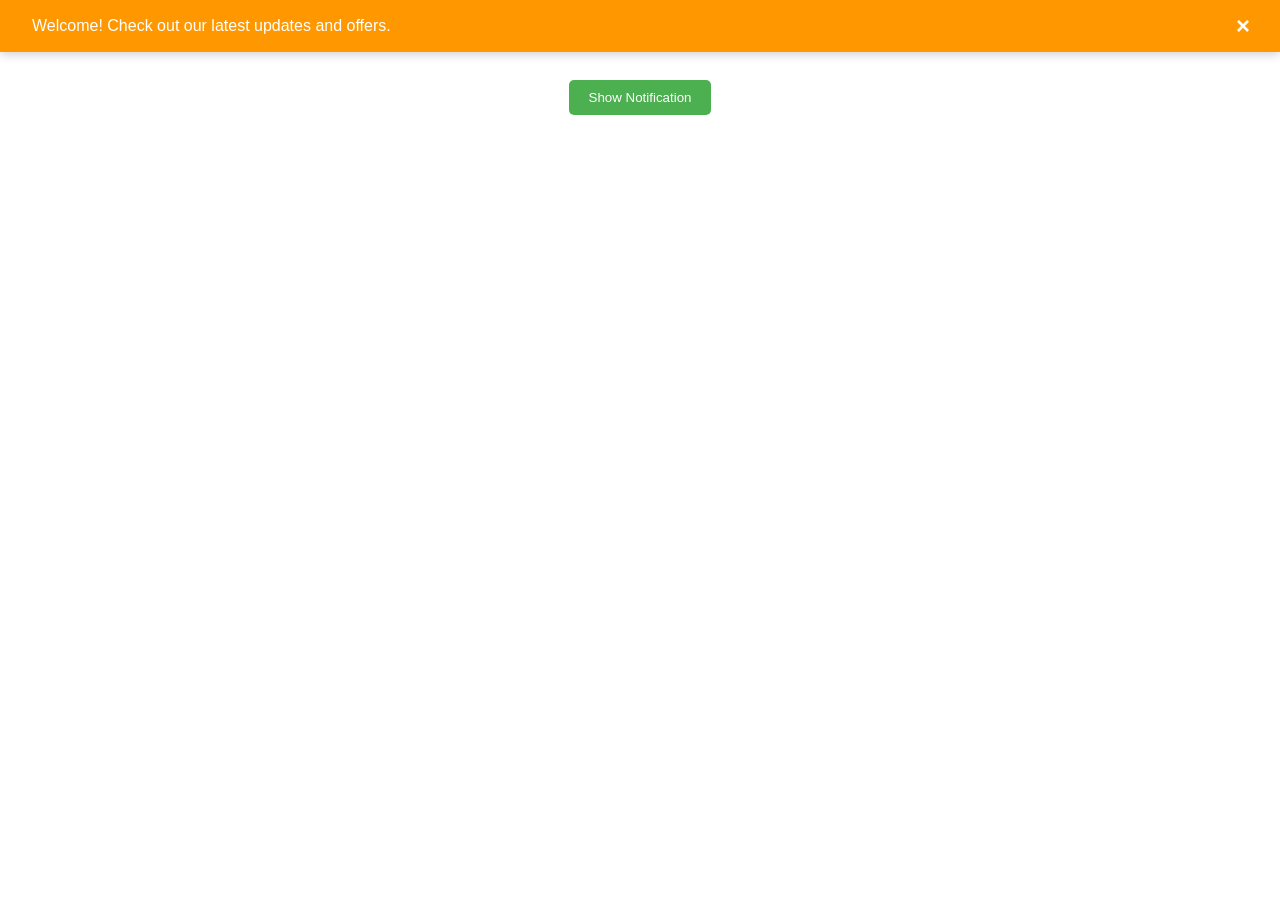
<file: New folder/index.html>
<!DOCTYPE html>
<html lang="en">
<head>
    <meta charset="UTF-8">
    <meta name="viewport" content="width=device-width, initial-scale=1.0">
    <title>Document</title>
    <link rel="stylesheet" href="style.css">
    <script src="script.js"></script>
</head>
<body>
    <!-- Notification Bar Container -->
<div id="notification-bar" class="notify-bar">
    <div class="notify-content">
        <!-- Notification Icon -->
        <i class="fa-solid fa-bell notify-icon"></i>
        <span class="notify-text">Welcome! Check out our latest updates and offers.</span>
    </div>
    <!-- Close Button -->
    <button class="close-btn" onclick="closeNotification()">×</button>
</div>

<!-- Trigger Button (To show it again if needed) -->
<button id="show-notify-btn" class="show-btn" onclick="showNotification()">Show Notification</button>

</body>
</html>
</file>
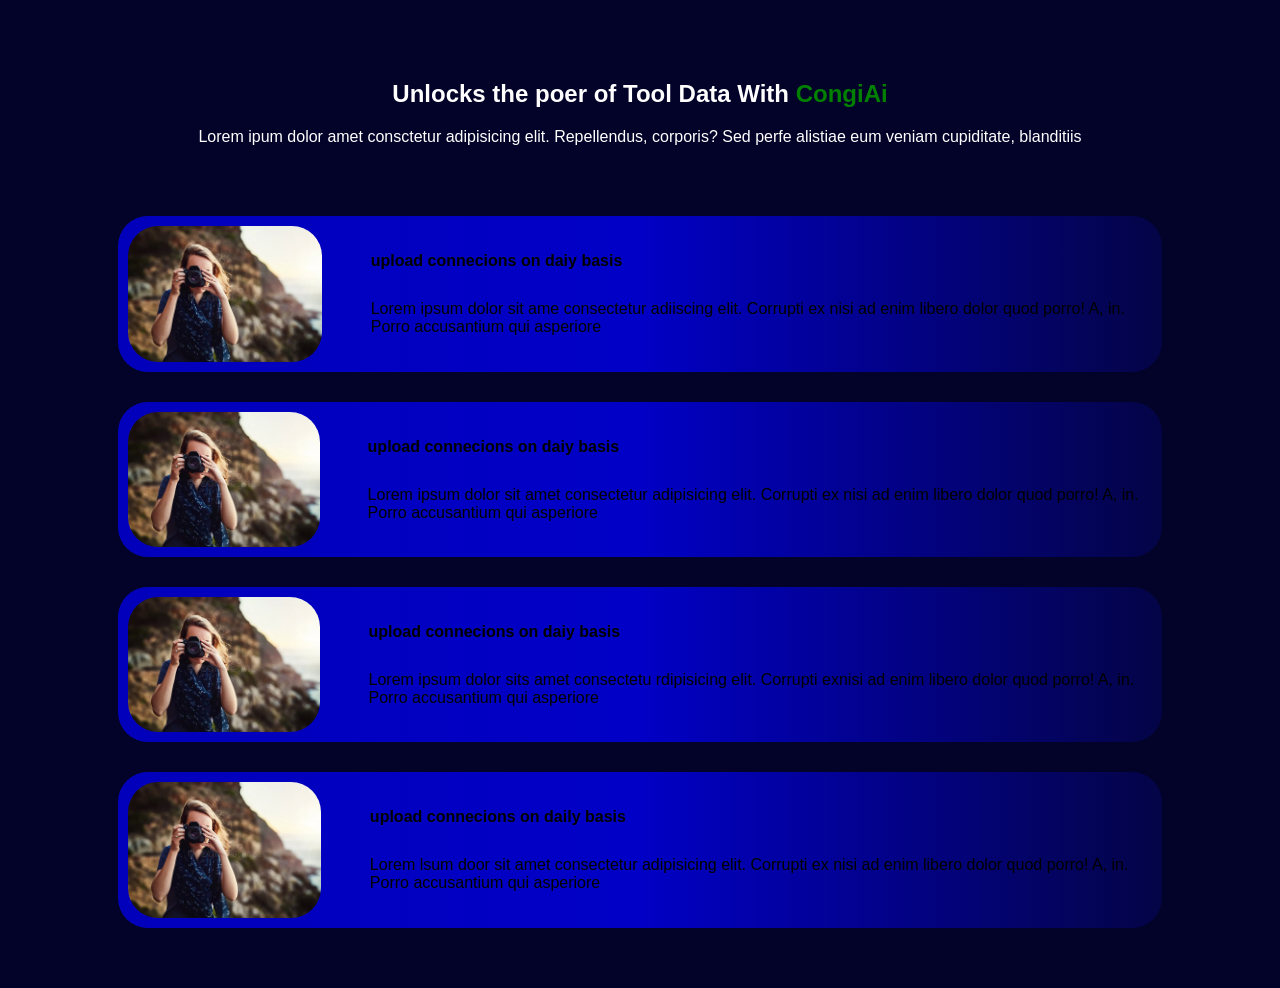
<file: PROJECT1/index.html>
<!DOCTYPE html>
<html lang="en">
<head>
    <meta charset="UTF-8">
    <meta name="viewport" content="width=device-width, initial-scale=1.0">
    <title>Document</title>
    <link rel="stylesheet" href="style.css">
</head>
<body>
    <section>
        <div class="main">
        <div class="one">
            <h1 style="margin-bottom: 20px;">Unlocks the poer of Tool Data With <span style="color: green; "> CongiAi</span></h1>
            <p>Lorem ipum dolor amet consctetur adipisicing elit. Repellendus, corporis? Sed perfe alistiae eum veniam cupiditate, blanditiis </p>

            </div>
            <div class="two">
                <div class="a">
                    <div class="aa"><img src="travel-photography-woman-camera-beach-perspective-shooting-scenic-recording-nature-freedom-lens-girl-320648581.webp" alt=""></div>
                    <div class="aaa">
                        <h4>upload connecions on daiy basis</h4>
                        <p>Lorem ipsum dolor sit ame consectetur adiiscing elit. Corrupti ex nisi ad enim libero dolor quod porro! A, in. Porro accusantium qui asperiore</p>
                    </div>
                </div>
                <div class="a">
                    <div class="aa"><img src="travel-photography-woman-camera-beach-perspective-shooting-scenic-recording-nature-freedom-lens-girl-320648581.webp" alt=""></div>
                    <div class="aaa">
                        <h4>upload connecions on daiy basis</h4>
                        <p>Lorem ipsum dolor sit amet consectetur adipisicing elit. Corrupti ex nisi ad enim libero dolor quod porro! A, in. Porro accusantium qui asperiore</p>
                    </div>
                </div>
                <div class="a">
                    <div class="aa"><img src="travel-photography-woman-camera-beach-perspective-shooting-scenic-recording-nature-freedom-lens-girl-320648581.webp" alt=""></div>
                    <div class="aaa">
                        <h4>upload connecions on daiy basis</h4>
                        <p>Lorem ipsum dolor sits amet consectetu rdipisicing elit. Corrupti exnisi ad enim libero dolor quod porro! A, in. Porro accusantium qui asperiore</p>
                    </div>
                </div>
                <div class="a">
                    <div class="aa"><img src="travel-photography-woman-camera-beach-perspective-shooting-scenic-recording-nature-freedom-lens-girl-320648581.webp" alt=""></div>
                    <div class="aaa">
                        <h4>upload connecions on daily basis</h4>
                        <p>Lorem lsum door sit amet consectetur adipisicing elit. Corrupti ex nisi ad enim libero dolor quod porro! A, in. Porro accusantium qui asperiore</p>
                    </div>
                </div>
               
                
            </div>
        </div>

    </section>
    <script src="script.js"></script>
</body>
</html>
</file>
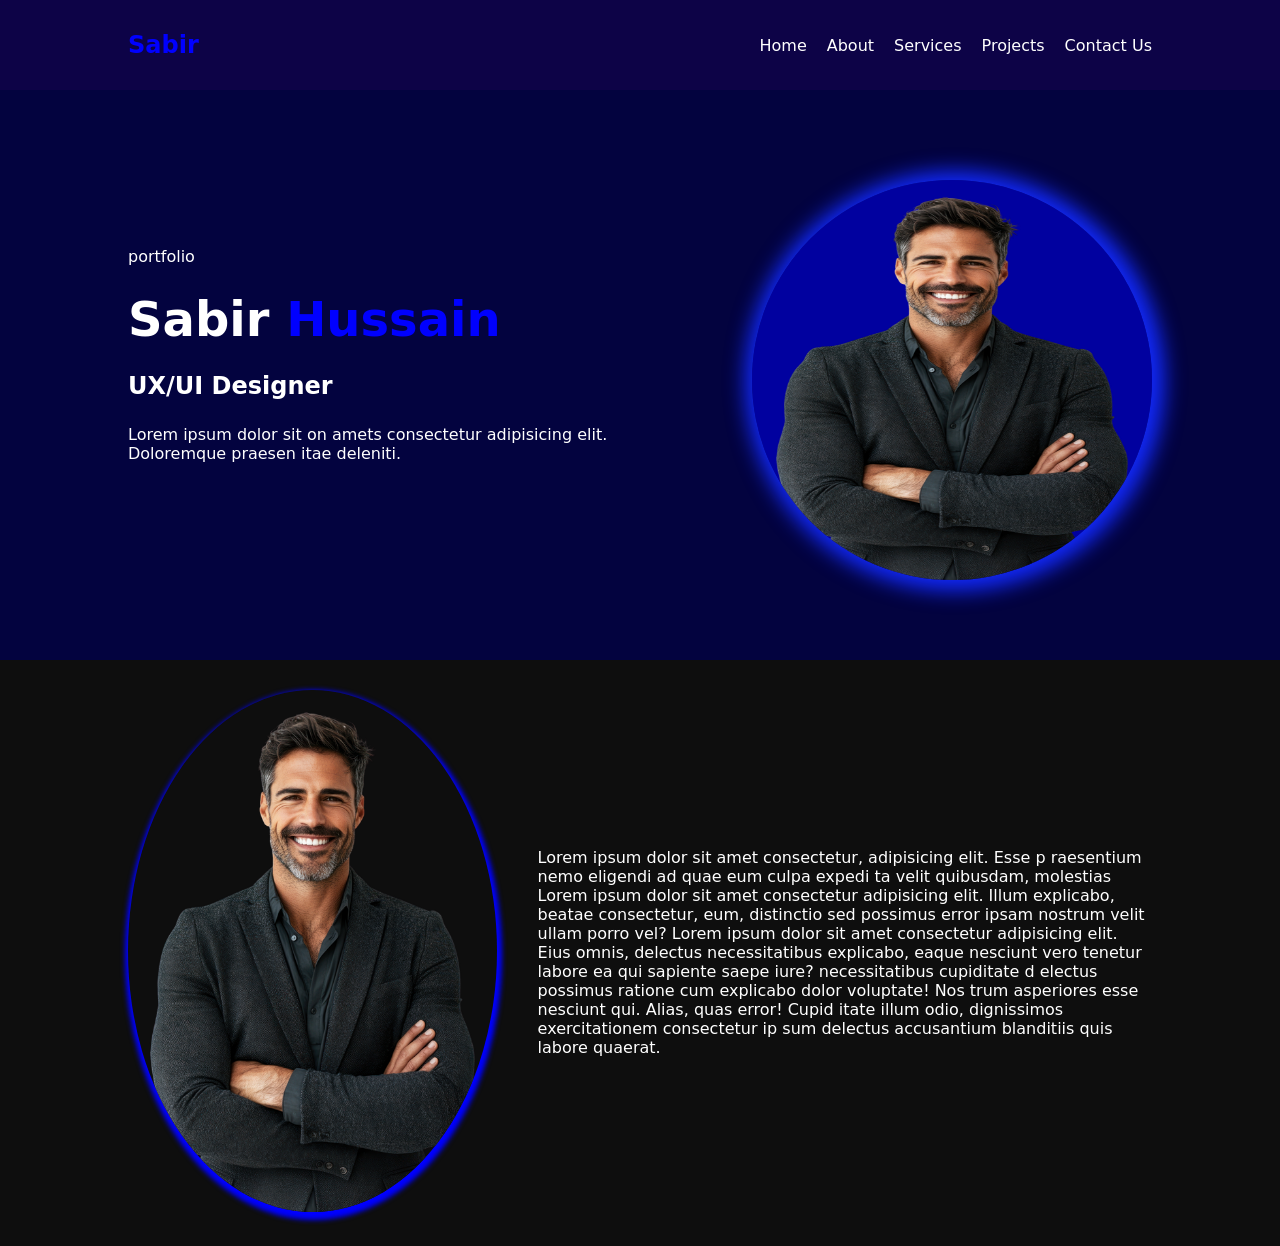
<file: PROJECT2/index.html>
<!DOCTYPE html>
<html lang="en">

<head>
    <meta charset="UTF-8">
    <meta name="viewport" content="width=device-width, initial-scale=1.0">
    <title>Document</title>
    <link rel="stylesheet" href="style.css">
</head>

<body>
    <header>
        <nav>
            <div class="one">
                <h2>Sabir</h2>
            </div>
            <div class="two">
                <ul>
                    <a href="">
                        <li>Home </li>
                    </a>
                    <a href="">
                        <li>About </li>
                    </a>
                    <a href="">
                        <li>Services </li>
                    </a>
                    <a href="projects.html">
                        <li>Projects</li>
                    </a>
                    <a href="">
                        <li>Contact Us</li>
                    </a>

                </ul>
            </div>
        </nav>
    </header>
    <div id="hero">
        <div class="main">
            <div class="left">
                <p>portfolio</p>
                <h1>Sabir <SPAN style="color: rgb(0, 0, 255);">Hussain</SPAN></h1>
                <h2>UX/UI Designer</h2>
                <p>Lorem ipsum dolor sit on amets consectetur adipisicing elit. Doloremque praesen
                    itae deleniti.</p>
            </div>
            <div class="right">
                <div class="divp">
                   <img src="image-from-rawpixel-id-16666964-png.png" width="100%" height="100%" style="border-radius: 100%;" alt=""> 
                </div>
            </div>
        </div>
    </div>
    <div id="about">
        <div class="main1">
            <div class="first">
                <img src="image-from-rawpixel-id-16666964-png.png" width="90%" height="100%">
            </div>
            <div class="second"><p>Lorem ipsum dolor sit
                 amet consectetur, adipisicing elit. Esse p
                 raesentium nemo eligendi ad quae eum culpa expedi
                 ta velit quibusdam, molestias Lorem ipsum dolor sit amet consectetur adipisicing elit. Illum explicabo, beatae consectetur, eum, distinctio sed possimus error ipsam nostrum velit ullam porro vel? Lorem ipsum dolor sit amet consectetur adipisicing elit. Eius omnis, delectus necessitatibus explicabo, eaque nesciunt vero tenetur labore ea qui sapiente saepe iure? necessitatibus cupiditate d
                 electus possimus ratione cum explicabo dolor voluptate! Nos
                 trum asperiores esse nesciunt qui. Alias, quas error! Cupid
                 itate illum odio, dignissimos exercitationem consectetur ip
                 sum delectus accusantium blanditiis quis labore quaerat.</p></div>
        </div>
    </div>
</body>

</html>
</file>
<file: New folder/style.css>
/* Reset basic styles */
body {
    margin: 0;
    font-family: 'Arial', sans-serif;
}

/* The Notification Bar */
.notify-bar {
    background: #ff9800; /* Orange color */
    color: #ffffff;
    display: flex;
    justify-content: space-between;
    align-items: center;
    padding: 12px 20px;
    position: fixed;
    top: 0;
    left: 0;
    width: 100%;
    box-shadow: 0 2px 10px rgba(0, 0, 0, 0.2);
    z-index: 1000;
    transform: translateY(0);
    transition: transform 0.4s ease-in-out;
    box-sizing: border-box;
}

/* Hidden state for the bar */
.notify-bar.hidden {
    transform: translateY(-100%);
}

/* Content wrapper (Icon + Text) */
.notify-content {
    display: flex;
    align-items: center;
    gap: 12px;
}

/* The Notification Icon */
.notify-icon {
    font-size: 20px;
    animation: ring 2s infinite ease-in-out;
}

/* Optional: Slight bell ringing animation */
@keyframes ring {
    0%, 100% { transform: rotate(0); }
    10%, 30%, 50%, 70% { transform: rotate(-10deg); }
    20%, 40%, 60% { transform: rotate(10deg); }
}

/* Close Button */
.close-btn {
    background: transparent;
    border: none;
    color: white;
    font-size: 24px;
    cursor: pointer;
    font-weight: bold;
    padding: 0 10px;
}

.close-btn:hover {
    color: #e0e0e0;
}

/* Button to show the bar again */
.show-btn {
    margin: 80px auto 0;
    display: block;
    background: #4CAF50;
    color: white;
    padding: 10px 20px;
    border: none;
    border-radius: 5px;
    cursor: pointer;
}

.show-btn:hover {
    background: #45a049;
}
</file>
<file: PROJECT1/style.css>
*{
    margin: 0;
    padding: 0;
 font-family: 'Gill Sans', 'Gill Sans MT', Calibri, 'Trebuchet MS', sans-serif;
}
section{
    background-color: #030329;
      padding-top: 60px;
      padding-bottom: 60px;
}
.one{
  
    color: white;
    margin-top: 20px;
text-align: center;
}
.two{

    margin-top: 70px;
    width: 100%;
    gap: 30px;
 display: flex;
 flex-direction: column;
 align-items: center;
 justify-content: center;
 
}
.a{  

    background:linear-gradient(90deg, rgba(0, 0, 255, 0.164)
    , rgba(0, 0, 255, 0.295) , rgb(4, 4, 71));
    border-radius: 30px;
    padding: 10px;
    width: 80%;
    background-color: rgba(4, 0, 255, 0.623);
    display: flex;
    align-items: center;
    justify-content: center;
 
}
.aa{
    width: 30%;
    display: flex;
    align-items: center;
}
.aa img{
    width: 80%;
    border-radius: 30px;
}
.aaa{
 display: flex;
 flex-direction: column;
 gap: 30px;
}
</file>
<file: PROJECT2/style.css>
*{
    padding: 0;margin: 0;
    font-family: system-ui, -apple-system, BlinkMacSystemFont, 'Segoe UI', Roboto, Oxygen, Ubuntu, Cantarell, 'Open Sans', 'Helvetica Neue', sans-serif;

}
header{
    width: 100%;
    height: 10vh;
background-color: rgb(13, 3, 71);
display: flex;
align-items: center;
justify-content: center;
}
nav{
    width: 80%;
    display: flex;
    align-items: center;
    justify-content: space-between;
}
.two ul{
display: flex;
text-decoration: none;
list-style: none;
gap: 20px;

}
ul a {
    text-decoration: none;
    color: white;
}
.one h2{
    color: blue;
}
.left{
    width: 50%;
    display: flex;
    flex-direction: column;
    gap: 25px;
}
#hero{
    background-color: rgb(3, 3, 63);
    width: 100%;
    display: flex;
    align-items: center;
    justify-content: center;
    color: white;
}
.main{
    margin-top: 40px;
   margin-bottom: 80px;
    width:80%;
    height: auto;
    display: flex;
    align-items: center;
    justify-content: center;
}
.divp{

    margin-top: 50px;
    width: 400px;
    height:400px;
    background-color: rgba(0, 0, 255, 0.5);
    /* border: 2px solid red; */
    border-radius: 100%;
    box-shadow: 3px 1px 20px 10px rgb(18, 41, 248);
}
.left h1{
    font-size: 3rem;

}
.right{
    width: 50%;
display: flex;
align-items: center;
justify-content: right;
/* background-color: aliceblue; */
}
.main1{
    margin-bottom: 30px;
    margin-top: 30px;
    width: 80%;
    display: flex;
    align-items: center;
    justify-content: space-between;
}
#about{
    display: flex;
    align-items: center;
    justify-content: center;
    width: 100%;
    background-color: rgba(0, 0, 0, 0.945);
    color: white;
}
.first img {
    box-shadow: 1px 4px 5px 4px blue;
    border-radius: 100%;
}


.second{
    width: 60%;

}
.first{
    width: 40%;
    height: auto;
}
</file>
